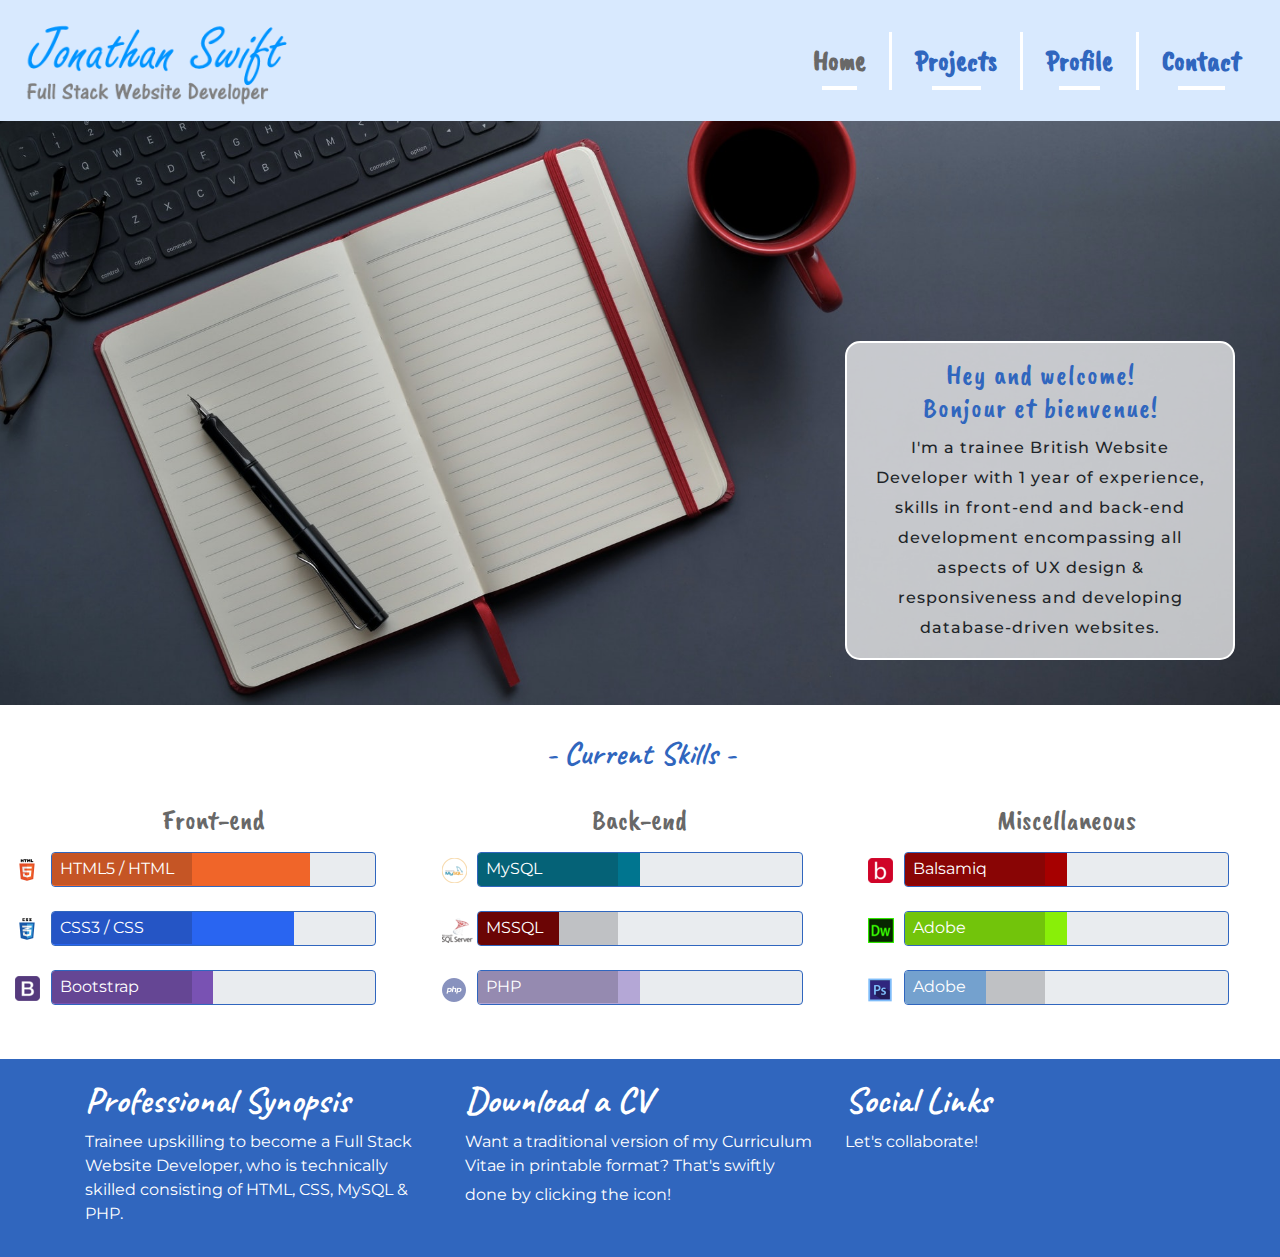
<file: index.html>
<!DOCTYPE html>
<html lang="en-GB">
<head>
    <meta charset="UTF-8"/>
    <meta name="viewport" content="width=device-width, initial-scale=1.0"/>
    <meta http-equiv="X-UA-Compatible" content="ie=edge">
    <meta name="description" content="Website Portfolio of Jonathan Swift"/>
    <meta name="author" content="Jonathan Swift"/>
    <meta name="keywords" content="website development, website portfolio, full stack website development, front-end website development, back-end website development, 
    full stack website developer, front-end website developer, back-end website developer, front-end, back-end, developer, UX, User Experience Design, Bootstrap, 
    HTML5, HTML, CSS3, CSS, MySQL, PHP, GitHub, Gitpod"/>
    <link rel="stylesheet" href="https://stackpath.bootstrapcdn.com/bootstrap/4.5.2/css/bootstrap.min.css" integrity="sha384-JcKb8q3iqJ61gNV9KGb8thSsNjpSL0n8PARn9HuZOnIxN0hoP+VmmDGMN5t9UJ0Z" crossorigin="anonymous"/>
    <link rel="stylesheet" href="https://use.fontawesome.com/releases/v5.0.10/css/all.css" integrity="sha384-+d0P83n9kaQMCwj8F4RJB66tzIwOKmrdb46+porD/OvrJ+37WqIM7UoBtwHO6Nlg" crossorigin="anonymous"/>
    <link rel="stylesheet" href="assets/css/style.css"/>
    <link rel="icon" href="favicon.ico"/>
    <title>.:.Website Portfolio of Jonathan Swift:.:</title>
</head>
<body>
    <nav class="navbar navbar-expand-sm fixed-top navbar-light bg-light-blue">
        <a class="navbar-brand" href="index.html">
            <img class="logo" src="assets/images/new_logo.png" alt="Logo of Jonathan Swift Full Stack Website Developer" aria-label="portfolioLogo"/>
        </a>
        <button class="navbar-toggler" type="button" data-toggle="collapse" data-target="#navbarDropdown" aria-controls="navbarDropdown" aria-expanded="false" aria-label="toggleNavigation">
            <span class="navbar-toggler-icon"></span>
        </button>
        <div class="collapse navbar-collapse" id="navbarDropdown">
            <ul class="navbar-nav ml-auto">
                <li class="nav-item link-md-separator active">
                    <a class="nav-link underline" href="index.html" aria-label="Homepage">Home <span class="sr-only">(Current page)</span></a>
                </li>
                <li class="nav-item link-md-separator">
                    <a class="nav-link underline" href="projects.html" aria-label="Explore the projects">Projects</a>
                </li>
                <li class="nav-item link-md-separator">
                    <a class="nav-link underline" href="profile.html" aria-label="Acquaint with my profile">Profile</a>
                </li>
                <li class="nav-item">
                    <a class="nav-link underline" href="contact.html" aria-label="Get in touch">Contact</a>
                </li>
            </ul>
        </div>
    </nav>
    <header>
        <div class="container-fluid hero-images index-hero-image">
            <div class="index-hero-text">
                <h3>Hey and welcome! <br>Bonjour et bienvenue!</h3>
                <h4>
                    I'm a trainee British Website Developer with 1 
                    year of experience, skills in front-end and 
                    back-end development encompassing all aspects 
                    of UX design & responsiveness and developing 
                    database-driven websites.
                </h4>
            </div>
        </div>
    </header>
    <main>
        <div class="container-fluid main-container">
            <h2 class="skills-title">- Current Skills -</h2>
            <div class="row">
                <!-- HTML5, CSS3 & Bootstrap -->
                <div class="col-12 col-lg-4">
                    <div class="block-container">
                        <h3 class="skills-heading">Front-end</h3>
                        <div class="row">
                            <!-- logos -->
                            <div class="col-1">
                                <div class="skill-logo">
                                    <img src="assets/images/logos/html5_logo.png" alt="HTML 5" aria-label="HTML 5"/>
                                    <img src="assets/images/logos/css3_logo.png" alt="CSS 3" aria-label="CSS 3"/>
                                    <img src="assets/images/logos/bootstrap4_logo.png" alt="Bootstrap 4" aria-label="Bootstrap 4"/>
                                </div>
                            </div>
                            <!-- progress bar -->
                            <div class="col-10">
                                <div class="progress">
                                    <div class="progress-bar html5-bar" role="progressbar" aria-valuenow="80" aria-valuemin="0" aria-valuemax="100" style="width:80%">
                                        <span class="sr-only">80% complete</span>
                                    </div>
                                    <span class="progress-type">HTML5 / HTML</span>
                                </div>
                                <div class="progress">
                                    <div class="progress-bar css3-bar" role="progressbar" aria-valuenow="75" aria-valuemin="0" aria-valuemax="100" style="width:75%">
                                        <span class="sr-only">75% complete</span>
                                    </div>
                                    <span class="progress-type">CSS3 / CSS</span>
                                </div>
                                <div class="progress">
                                    <div class="progress-bar bootstrap4-bar" role="progressbar" aria-valuenow="50" aria-valuemin="0" aria-valuemax="100" style="width:50%">
                                        <span class="sr-only">50% complete</span>
                                    </div>
                                    <span class="progress-type">Bootstrap</span>
                                </div>
                            </div>
                        </div>
                    </div>
                </div>
                <!-- MySQL, MSSQL & PHP -->
                <div class="col-12 col-lg-4">
                    <div class="block-container">
                        <h3 class="skills-heading">Back-end</h3>
                        <div class="row">
                            <!-- logos -->
                            <div class="col-1">
                                <div class="skill-logo">
                                    <img src="assets/images/logos/mysql_logo.png" alt="MySQL" aria-label="MySQL"/>
                                    <img src="assets/images/logos/mssql_logo.png" alt="Microsoft SQL Server" aria-label="Microsoft SQL Server"/>
                                    <img src="assets/images/logos/php7_logo.png" alt="PHP 7" aria-label="PHP 7"/>
                                </div>
                            </div>
                            <!-- progress bar -->
                            <div class="col-10">
                                <div class="progress">
                                    <div class="progress-bar mysql8-bar" role="progressbar" aria-valuenow="50" aria-valuemin="0" aria-valuemax="100" style="width:50%">
                                        <span class="sr-only">50% complete</span>
                                    </div>
                                    <span class="progress-type">MySQL Database</span>
                                </div>
                                <div class="progress">
                                    <div class="progress-bar mssql-bar" role="progressbar" aria-valuenow="25" aria-valuemin="0" aria-valuemax="100" style="width:25%">
                                        <span class="sr-only">25% complete</span>
                                    </div>
                                    <span class="progress-type">MSSQL Database</span>
                                </div>
                                <div class="progress">
                                    <div class="progress-bar php7-bar" role="progressbar" aria-valuenow="50" aria-valuemin="0" aria-valuemax="100" style="width:50%">
                                        <span class="sr-only">50% complete</span>
                                    </div>
                                    <span class="progress-type">PHP</span>
                                </div>
                            </div>
                        </div>
                    </div>
                </div>
                <!-- Balsamiq, Adobe Dreamweaver, Photoshop & Microsoft Office -->
                <div class="col-12 col-lg-4">
                    <div class="block-container">
                        <h3 class="skills-heading">Miscellaneous</h3>
                        <div class="row">
                            <!-- logos -->
                            <div class="col-1">
                                <div class="skill-logo">
                                    <img src="assets/images/logos/balsamiq_logo.png" alt="Balsamiq" aria-label="Balsamiq"/>
                                    <img src="assets/images/logos/dreamweaver_logo.png" alt="Adobe Dreamweaver" aria-label="Adobe Dreamweaver"/>
                                    <img src="assets/images/logos/photoshop_logo.png" alt="Adobe Photoshop" aria-label="Adobe Photoshop"/>
                                </div>
                            </div>
                            <!-- progress bar -->
                            <div class="col-10">
                                <div class="progress">
                                    <div class="progress-bar balsamiq4-bar" role="progressbar" aria-valuenow="50" aria-valuemin="0" aria-valuemax="100" style="width:50%">
                                        <span class="sr-only">50% complete</span>
                                    </div>
                                    <span class="progress-type">Balsamiq</span>
                                </div>
                                <div class="progress">
                                    <div class="progress-bar dreamweaver20-bar" role="progressbar" aria-valuenow="50" aria-valuemin="0" aria-valuemax="100" style="width:50%">
                                        <span class="sr-only">50% complete</span>
                                    </div>
                                    <span class="progress-type">Adobe Dreamweaver</span>
                                </div>
                                <div class="progress">
                                    <div class="progress-bar photoshop21-bar" role="progressbar" aria-valuenow="25" aria-valuemin="0" aria-valuemax="100" style="width:25%">
                                        <span class="sr-only">25% complete</span>
                                    </div>
                                    <span class="progress-type">Adobe Photoshop</span>
                                </div>
                            </div>
                        </div>
                    </div>
                </div>
            </div>
        </div>
    </main>
	<footer class="footer-container">
        <div class="container">
            <div class="row">
                <div class="col-xs-12 col-md-4 footer-block">
                    <h3 class="footer-heading">Professional Synopsis</h3>
                    <p class="footer-content">
                        Trainee upskilling to become a Full Stack Website Developer, 
                        who is technically skilled consisting of HTML, CSS, MySQL & 
                        PHP.
                    </p>
                </div>
                <div class="col-xs-12 col-md-4 footer-block">
                    <h3 class="footer-heading">Download a CV</h3>
                    <p class="footer-content">
                        Want a traditional version of my Curriculum Vitae in 
                        printable format? That's swiftly done by clicking the icon!
                        <a class="cv-pdf" href="assets/cv/Jonathan-Swift-CV.pdf" target="_blank" rel="noopener" aria-label="downloadCV">
                            <i class="fa fa-download" aria-hidden="true" aria-label="downloadIcon"></i>
                            <span class="sr-only">Download CV.</span>
                        </a>
                    </p>
                </div>
                <div class="col-xs-12 col-md-4 footer-block">
                    <h3 class="footer-heading">Social Links</h3>
                    <p class="footer-content">Let's collaborate!</p>
                    <ul class="list-inline social-links">
                        <li class="list-inline-item">
                            <a href="https://www.github.com/swiftcoder2020" target="_blank" rel="noopener" aria-label="GitHub development community">
                                <i class="fab fa-github" aria-hidden="true" aria-label="githubIcon"></i>
                                <span class="sr-only">GitHub</span>
                            </a>
                        </li>
                        <li class="list-inline-item">
                            <a href="https://www.linkedin.com/in/jonathan-s-733b7882" target="_blank" rel="noopener" aria-label="LinkedIn profile">
                                <i class="fab fa-linkedin" aria-hidden="true" aria-label="linkedinIcon"></i>
                                <span class="sr-only">LinkedIn</span>
                            </a>
                        </li>
                    </ul>
                </div>
            </div>
        </div>
	</footer>
<script src="https://code.jquery.com/jquery-3.5.1.slim.min.js" integrity="sha384-DfXdz2htPH0lsSSs5nCTpuj/zy4C+OGpamoFVy38MVBnE+IbbVYUew+OrCXaRkfj" crossorigin="anonymous"></script>
<script src="https://cdn.jsdelivr.net/npm/popper.js@1.16.1/dist/umd/popper.min.js" integrity="sha384-9/reFTGAW83EW2RDu2S0VKaIzap3H66lZH81PoYlFhbGU+6BZp6G7niu735Sk7lN" crossorigin="anonymous"></script>
<script src="https://cdn.jsdelivr.net/npm/bootstrap@4.5.3/dist/js/bootstrap.min.js" integrity="sha384-w1Q4orYjBQndcko6MimVbzY0tgp4pWB4lZ7lr30WKz0vr/aWKhXdBNmNb5D92v7s" crossorigin="anonymous"></script>
</body>
</html>
</file>
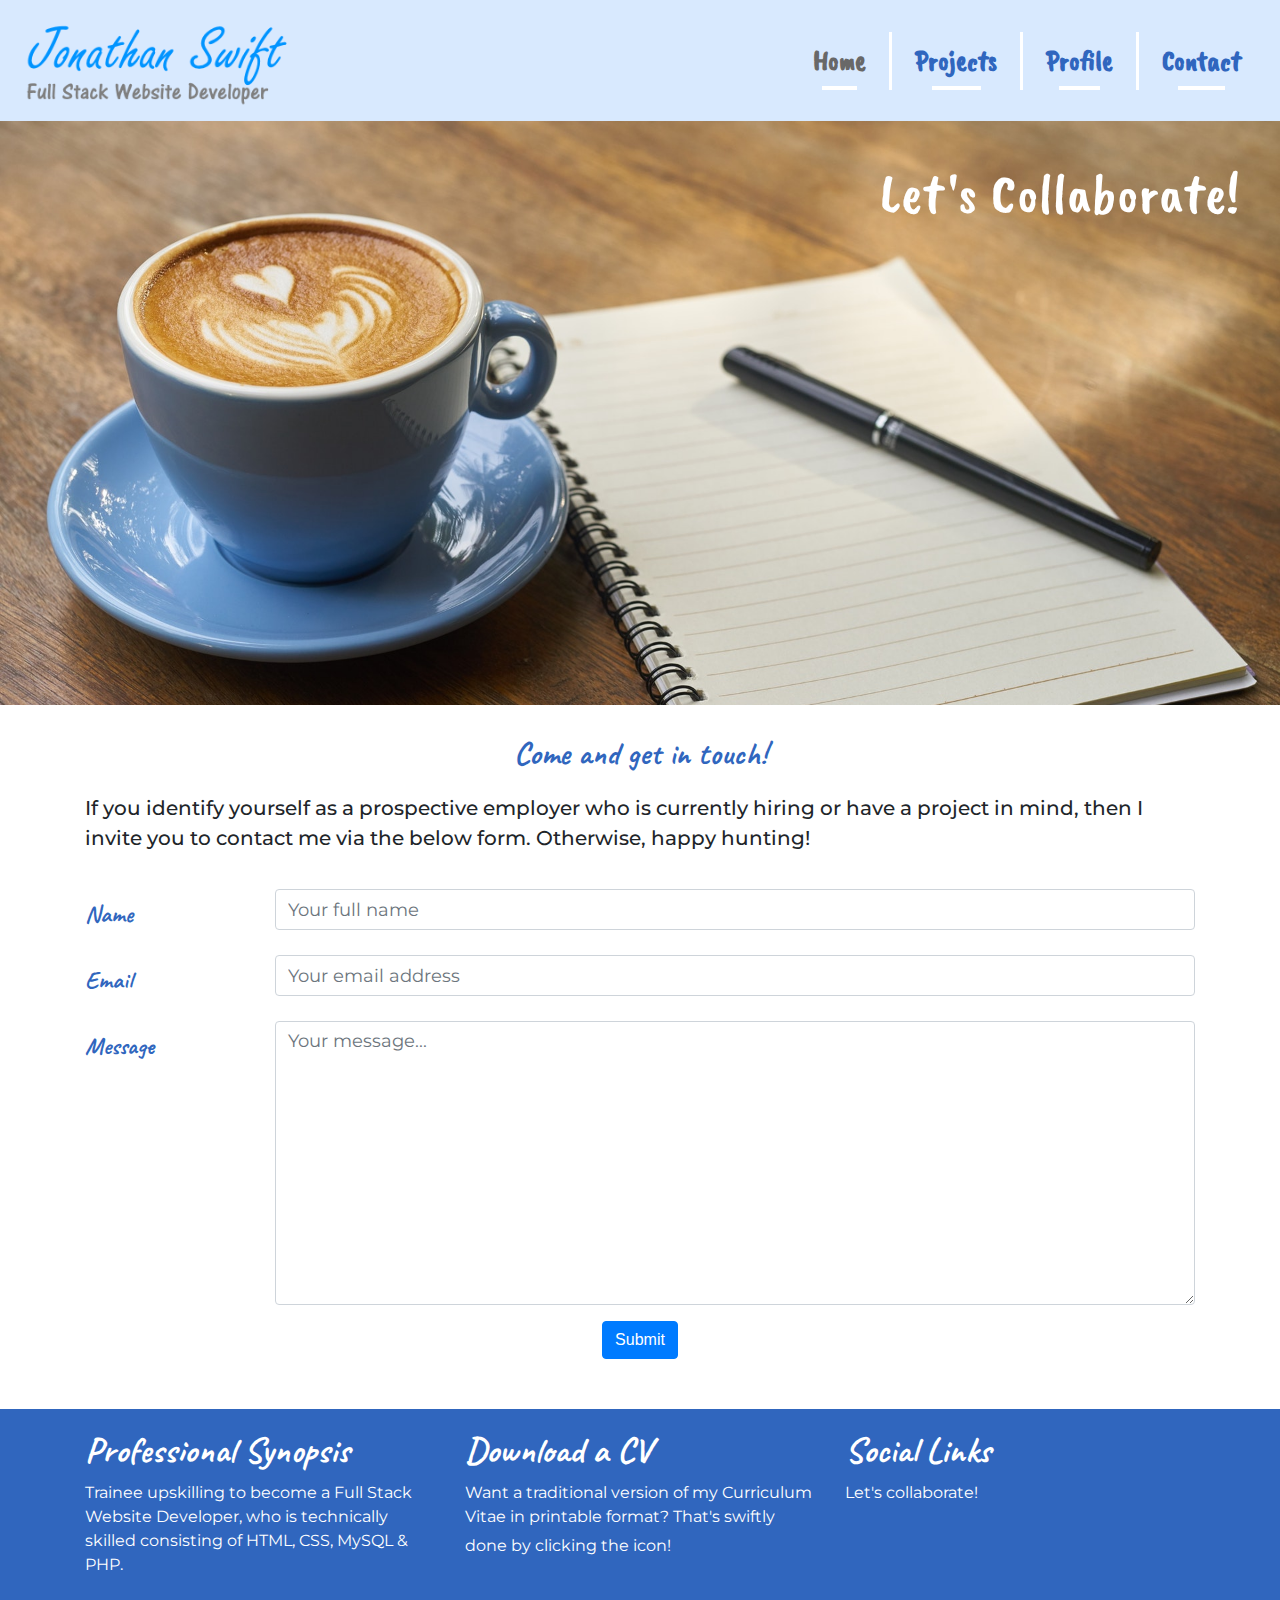
<file: contact.html>
<!DOCTYPE html>
<html lang="en-GB">
<head>
    <meta charset="UTF-8"/>
    <meta name="viewport" content="width=device-width, initial-scale=1.0"/>
    <meta http-equiv="X-UA-Compatible" content="ie=edge">
    <meta name="description" content="Website Portfolio of Jonathan Swift"/>
    <meta name="author" content="Jonathan Swift"/>
    <meta name="keywords" content="website development, website portfolio, full stack website development, front-end website development, back-end website development, 
    full stack website developer, front-end website developer, back-end website developer, front-end, back-end, developer, UX, User Experience Design, Bootstrap, 
    HTML5, HTML, CSS3, CSS, MySQL, PHP, GitHub, Gitpod"/>
    <link rel="stylesheet" href="https://stackpath.bootstrapcdn.com/bootstrap/4.5.2/css/bootstrap.min.css" integrity="sha384-JcKb8q3iqJ61gNV9KGb8thSsNjpSL0n8PARn9HuZOnIxN0hoP+VmmDGMN5t9UJ0Z" crossorigin="anonymous"/>
    <link rel="stylesheet" href="https://use.fontawesome.com/releases/v5.0.10/css/all.css" integrity="sha384-+d0P83n9kaQMCwj8F4RJB66tzIwOKmrdb46+porD/OvrJ+37WqIM7UoBtwHO6Nlg" crossorigin="anonymous"/>
    <link rel="stylesheet" href="assets/css/style.css"/>
    <link rel="icon" href="favicon.ico"/>
    <title>.:.Website Portfolio of Jonathan Swift:.:</title>
</head>
<body>
    <nav class="navbar navbar-expand-sm fixed-top navbar-light bg-light-blue">
        <a class="navbar-brand" href="index.html">
            <img class="logo" src="assets/images/new_logo.png" alt="Logo of Jonathan Swift Full Stack Website Developer" aria-label="portfolioLogo"/>
        </a>
        <button class="navbar-toggler" type="button" data-toggle="collapse" data-target="#navbarDropdown" aria-controls="navbarDropdown" aria-expanded="false" aria-label="toggleNavigation">
            <span class="navbar-toggler-icon"></span>
        </button>
        <div class="collapse navbar-collapse" id="navbarDropdown">
            <ul class="navbar-nav ml-auto">
                <li class="nav-item link-md-separator active">
                    <a class="nav-link underline" href="index.html" aria-label="Homepage">Home <span class="sr-only">(Current page)</span></a>
                </li>
                <li class="nav-item link-md-separator">
                    <a class="nav-link underline" href="projects.html" aria-label="Explore the projects">Projects</a>
                </li>
                <li class="nav-item link-md-separator">
                    <a class="nav-link underline" href="profile.html" aria-label="Acquaint with my profile">Profile</a>
                </li>
                <li class="nav-item">
                    <a class="nav-link underline" href="contact.html" aria-label="Get in touch">Contact</a>
                </li>
            </ul>
        </div>
    </nav>
    <header>
        <div class="container-fluid hero-images contact-hero-image">
            <div class="contact-hero-text">
                <h1>Let's Collaborate!</h1>
            </div>
        </div>
    </header>
        <main>
        <div class="main-container">
            <div class="container">
                <div class="contact-content">
                    <h2 class="contact-heading">Come and get in touch!</h2>
                    <p class="general-content">
                        If you identify yourself as a prospective employer who is 
                        currently hiring or have a project in mind, then I invite 
                        you to contact me via the below form. Otherwise, happy 
                        hunting!
                    </p>
                </div>
                <form class="form-container">
                    <div class="form-group row">
                        <label for="fullname" class="col-sm-2 col-form-label form-labels">Name</label>
                        <div class="col-sm-10">
                            <input type="text" id="fullnameinput" class="form-control form-inputs" placeholder="Your full name" aria-desscribedby="fullnameHelp" required/>
                        </div>
                    </div>
                    <div class="form-group row">
                        <label for="emailaddress" class="col-sm-2 col-form-label form-labels">Email</label>
                        <div class="col-sm-10">
                            <input type="email" id="emailaddressinput" class="form-control form-inputs" placeholder="Your email address" aria-desscribedby="emailHelp" required/>
                        </div>
                    </div>
                    <div class="form-group row">
                        <label for="message" class="col-sm-2 col-form-label form-labels">Message</label>
                        <div class="col-sm-10">
                            <textarea class="form-control form-inputs" id="messagetextarea" cols="30" rows="10" placeholder="Your message..."></textarea>
                        </div>
                    </div>
                    <input class="btn btn-primary contact-button" type="submit" value="Submit">
                </form>
            </div>
        </div>
    </main>
    <footer class="footer-container">
        <div class="container">
            <div class="row">
                <div class="col-xs-12 col-md-4 footer-block">
                    <h3 class="footer-heading">Professional Synopsis</h3>
                    <p class="footer-content">
                        Trainee upskilling to become a Full Stack Website Developer, 
                        who is technically skilled consisting of HTML, CSS, MySQL & 
                        PHP.
                    </p>
                </div>
                <div class="col-xs-12 col-md-4 footer-block">
                    <h3 class="footer-heading">Download a CV</h3>
                    <p class="footer-content">
                        Want a traditional version of my Curriculum Vitae in 
                        printable format? That's swiftly done by clicking the icon!
                        <a class="cv-pdf" href="assets/cv/Jonathan-Swift-CV.pdf" target="_blank" rel="noopener" aria-label="downloadCV">
                            <i class="fa fa-download" aria-hidden="true" aria-label="downloadIcon"></i>
                            <span class="sr-only">Download CV.</span>
                        </a>
                    </p>
                </div>
                <div class="col-xs-12 col-md-4 footer-block">
                    <h3 class="footer-heading">Social Links</h3>
                    <p class="footer-content">Let's collaborate!</p>
                    <ul class="list-inline social-links">
                        <li class="list-inline-item">
                            <a href="https://www.github.com/swiftcoder2020" target="_blank" rel="noopener" aria-label="GitHub development community">
                                <i class="fab fa-github" aria-hidden="true" aria-label="githubIcon"></i>
                                <span class="sr-only">GitHub</span>
                            </a>
                        </li>
                        <li class="list-inline-item">
                            <a href="https://www.linkedin.com/in/jonathan-s-733b7882" target="_blank" rel="noopener" aria-label="LinkedIn profile">
                                <i class="fab fa-linkedin" aria-hidden="true" aria-label="linkedinIcon"></i>
                                <span class="sr-only">LinkedIn</span>
                            </a>
                        </li>
                    </ul>
                </div>
            </div>
        </div>
	</footer>
<script src="https://code.jquery.com/jquery-3.5.1.slim.min.js" integrity="sha384-DfXdz2htPH0lsSSs5nCTpuj/zy4C+OGpamoFVy38MVBnE+IbbVYUew+OrCXaRkfj" crossorigin="anonymous"></script>
<script src="https://cdn.jsdelivr.net/npm/popper.js@1.16.1/dist/umd/popper.min.js" integrity="sha384-9/reFTGAW83EW2RDu2S0VKaIzap3H66lZH81PoYlFhbGU+6BZp6G7niu735Sk7lN" crossorigin="anonymous"></script>
<script src="https://cdn.jsdelivr.net/npm/bootstrap@4.5.3/dist/js/bootstrap.min.js" integrity="sha384-w1Q4orYjBQndcko6MimVbzY0tgp4pWB4lZ7lr30WKz0vr/aWKhXdBNmNb5D92v7s" crossorigin="anonymous"></script>
</body>
</html>
</file>
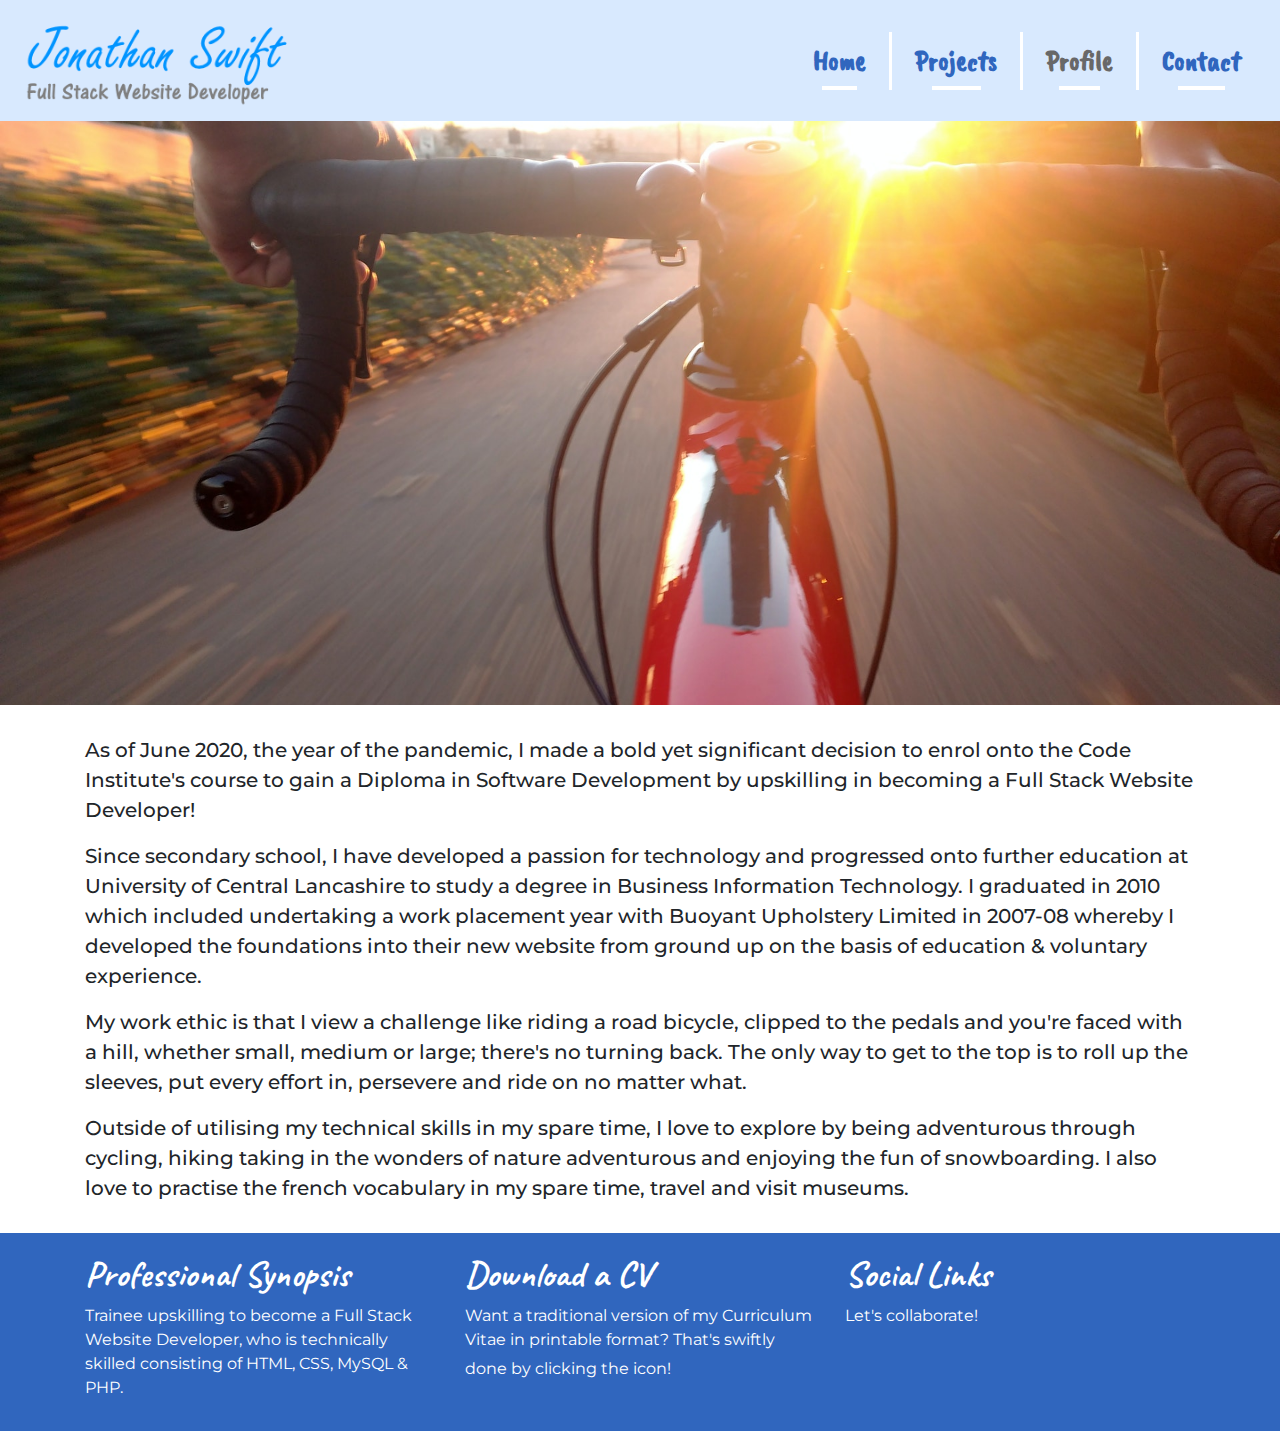
<file: profile.html>
<!DOCTYPE html>
<html lang="en-GB">
<head>
    <meta charset="UTF-8"/>
    <meta name="viewport" content="width=device-width, initial-scale=1.0"/>
    <meta http-equiv="X-UA-Compatible" content="ie=edge">
    <meta name="description" content="Website Portfolio of Jonathan Swift"/>
    <meta name="author" content="Jonathan Swift"/>
    <meta name="keywords" content="website development, website portfolio, full stack website development, front-end website development, back-end website development, 
    full stack website developer, front-end website developer, back-end website developer, front-end, back-end, developer, UX, User Experience Design, Bootstrap, 
    HTML5, HTML, CSS3, CSS, MySQL, PHP, GitHub, Gitpod"/>
    <link rel="stylesheet" href="https://stackpath.bootstrapcdn.com/bootstrap/4.5.2/css/bootstrap.min.css" integrity="sha384-JcKb8q3iqJ61gNV9KGb8thSsNjpSL0n8PARn9HuZOnIxN0hoP+VmmDGMN5t9UJ0Z" crossorigin="anonymous"/>
    <link rel="stylesheet" href="https://use.fontawesome.com/releases/v5.0.10/css/all.css" integrity="sha384-+d0P83n9kaQMCwj8F4RJB66tzIwOKmrdb46+porD/OvrJ+37WqIM7UoBtwHO6Nlg" crossorigin="anonymous"/>
    <link rel="stylesheet" href="assets/css/style.css"/>
    <link rel="icon" href="favicon.ico"/>
    <title>.:.Website Portfolio of Jonathan Swift:.:</title>
</head>
<body>
    <nav class="navbar navbar-expand-sm fixed-top navbar-light bg-light-blue">
        <a class="navbar-brand" href="index.html">
            <img class="logo" src="assets/images/new_logo.png" alt="Logo of Jonathan Swift Full Stack Website Developer" aria-label="portfolioLogo"/>
        </a>
        <button class="navbar-toggler" type="button" data-toggle="collapse" data-target="#navbarDropdown" aria-controls="navbarDropdown" aria-expanded="false" aria-label="toggleNavigation">
            <span class="navbar-toggler-icon"></span>
        </button>
        <div class="collapse navbar-collapse" id="navbarDropdown">
            <ul class="navbar-nav ml-auto">
                <li class="nav-item link-md-separator">
                    <a class="nav-link underline" href="index.html" aria-label="Homepage">Home <span class="sr-only">(Current page)</span></a>
                </li>
                <li class="nav-item link-md-separator">
                    <a class="nav-link underline" href="projects.html" aria-label="Explore the projects">Projects</a>
                </li>
                <li class="nav-item link-md-separator active">
                    <a class="nav-link underline" href="profile.html" aria-label="Acquaint with my profile">Profile</a>
                </li>
                <li class="nav-item">
                    <a class="nav-link underline" href="contact.html" aria-label="Get in touch">Contact</a>
                </li>
            </ul>
        </div>
    </nav>
    <header>
        <div class="container-fluid hero-images profile-hero-image"></div>
    </header>
    <main class="main-container">
        <div class="container">
            <p class="general-content">
                As of June 2020, the year of the pandemic, I made a bold 
                yet significant decision to enrol onto the Code Institute's 
                course to gain a Diploma in Software Development by 
                upskilling in becoming a Full Stack Website Developer!
            </p>
            <p class="general-content">
                Since secondary school, I have developed a passion for 
                technology and progressed onto further education at 
                University of Central Lancashire to study a degree in 
                Business Information Technology. I graduated in 2010 which 
                included undertaking a work placement year with Buoyant 
                Upholstery Limited in 2007-08 whereby I developed the 
                foundations into their new website from ground up on the 
                basis of education & voluntary experience.
            </p>
            <p class="general-content">
                My work ethic is that I view a challenge like riding a road
                bicycle, clipped to the pedals and you're faced with a hill, 
                whether small, medium or large; there's no turning back. The 
                only way to get to the top is to roll up the sleeves, put 
                every effort in, persevere and ride on no matter what.
            </p>
            <p class="general-content">
                Outside of utilising my technical skills in my spare time, 
                I love to explore by being adventurous through cycling, 
                hiking taking in the wonders of nature adventurous and 
                enjoying the fun of snowboarding. I also love to practise 
                the french vocabulary in my spare time, travel and visit 
                museums.
            </p>
        </div>
    </main>
	<footer class="footer-container">
        <div class="container">
            <div class="row">
                <div class="col-xs-12 col-md-4 footer-block">
                    <h3 class="footer-heading">Professional Synopsis</h3>
                    <p class="footer-content">
                        Trainee upskilling to become a Full Stack Website Developer, 
                        who is technically skilled consisting of HTML, CSS, MySQL & 
                        PHP.
                    </p>
                </div>
                <div class="col-xs-12 col-md-4 footer-block">
                    <h3 class="footer-heading">Download a CV</h3>
                    <p class="footer-content">
                        Want a traditional version of my Curriculum Vitae in 
                        printable format? That's swiftly done by clicking the icon!
                        <a class="cv-pdf" href="assets/cv/Jonathan-Swift-CV.pdf" target="_blank" rel="noopener" aria-label="downloadCV">
                            <i class="fa fa-download" aria-hidden="true" aria-label="downloadIcon"></i>
                            <span class="sr-only">Download CV.</span>
                        </a>
                    </p>
                </div>
                <div class="col-xs-12 col-md-4 footer-block">
                    <h3 class="footer-heading">Social Links</h3>
                    <p class="footer-content">Let's collaborate!</p>
                    <ul class="list-inline social-links">
                        <li class="list-inline-item">
                            <a href="https://www.github.com/swiftcoder2020" target="_blank" rel="noopener" aria-label="GitHub development community">
                                <i class="fab fa-github" aria-hidden="true" aria-label="githubIcon"></i>
                                <span class="sr-only">GitHub</span>
                            </a>
                        </li>
                        <li class="list-inline-item">
                            <a href="https://www.linkedin.com/in/jonathan-s-733b7882" target="_blank" rel="noopener" aria-label="LinkedIn profile">
                                <i class="fab fa-linkedin" aria-hidden="true" aria-label="linkedinIcon"></i>
                                <span class="sr-only">LinkedIn</span>
                            </a>
                        </li>
                    </ul>
                </div>
            </div>
        </div>
	</footer>
<script src="https://code.jquery.com/jquery-3.5.1.slim.min.js" integrity="sha384-DfXdz2htPH0lsSSs5nCTpuj/zy4C+OGpamoFVy38MVBnE+IbbVYUew+OrCXaRkfj" crossorigin="anonymous"></script>
<script src="https://cdn.jsdelivr.net/npm/popper.js@1.16.1/dist/umd/popper.min.js" integrity="sha384-9/reFTGAW83EW2RDu2S0VKaIzap3H66lZH81PoYlFhbGU+6BZp6G7niu735Sk7lN" crossorigin="anonymous"></script>
<script src="https://stackpath.bootstrapcdn.com/bootstrap/4.5.2/js/bootstrap.min.js" integrity="sha384-B4gt1jrGC7Jh4AgTPSdUtOBvfO8shuf57BaghqFfPlYxofvL8/KUEfYiJOMMV+rV" crossorigin="anonymous"></script>
</body>
</html>
</file>
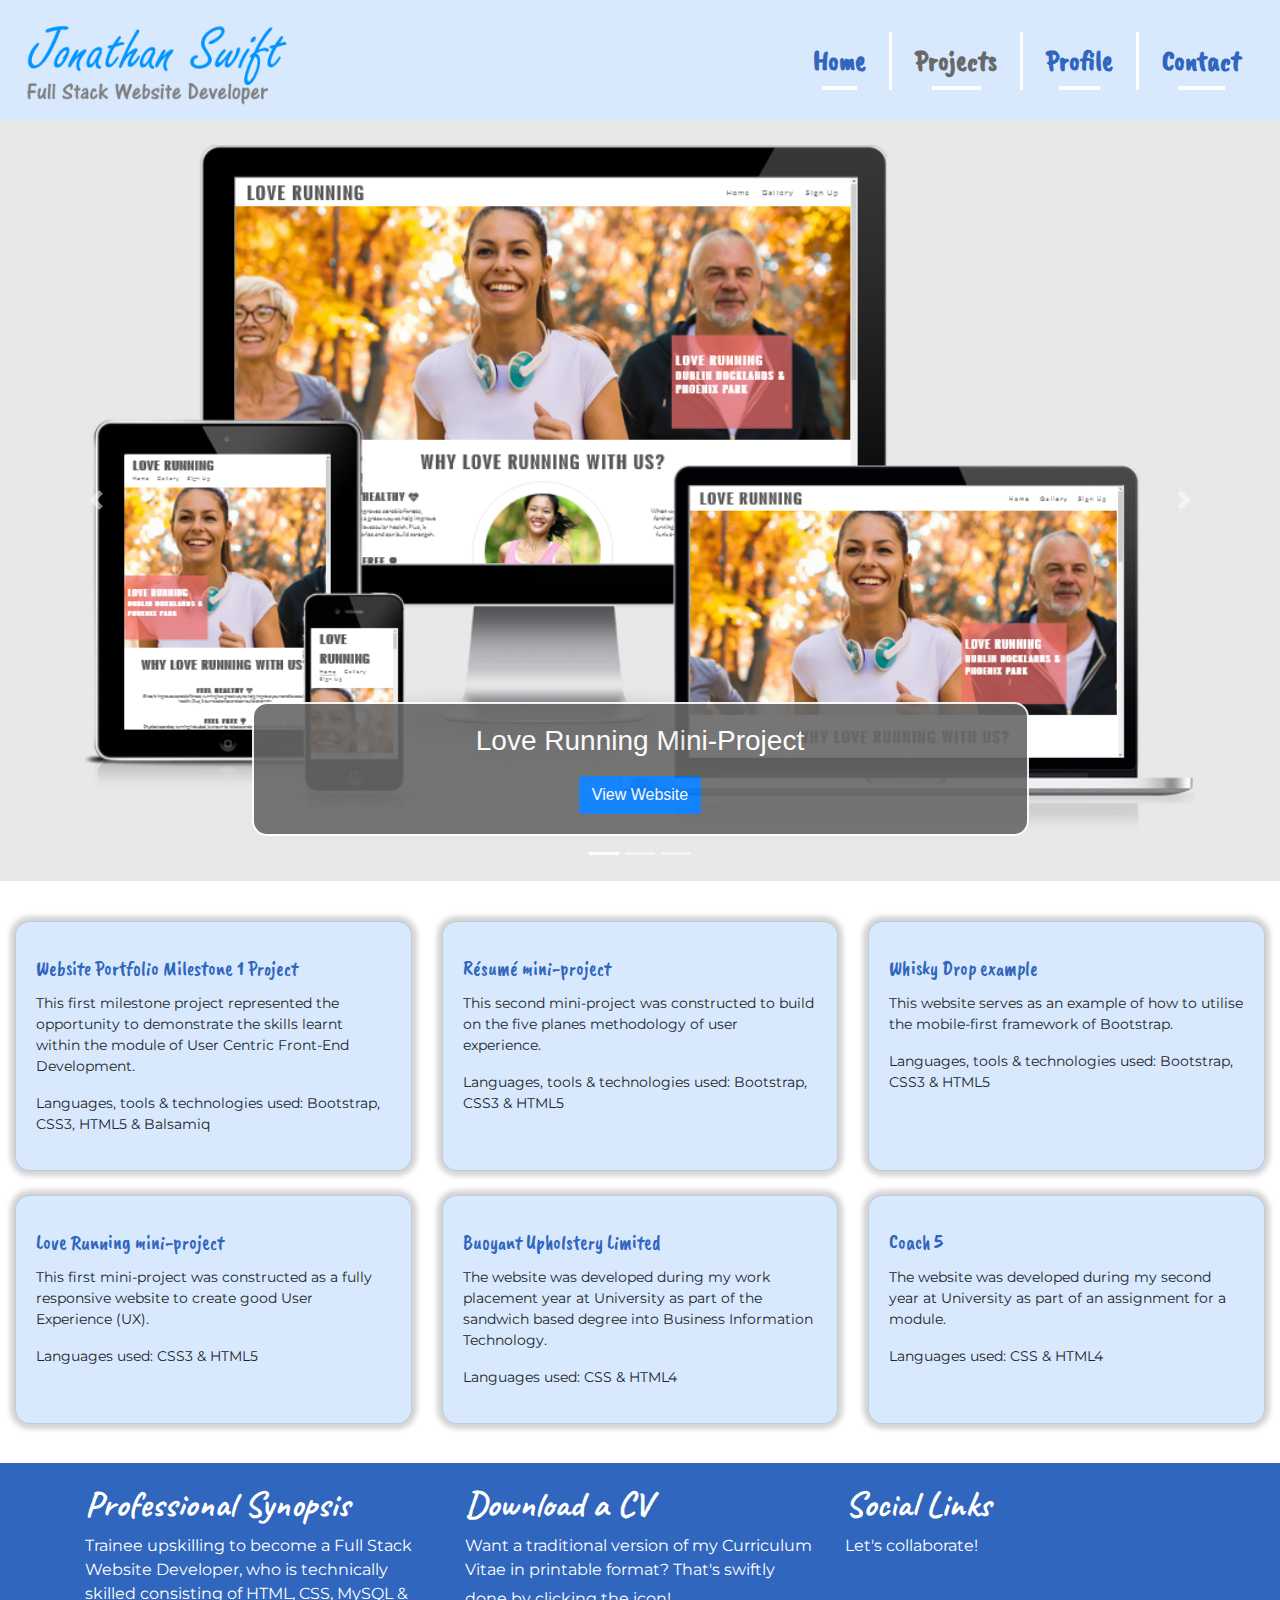
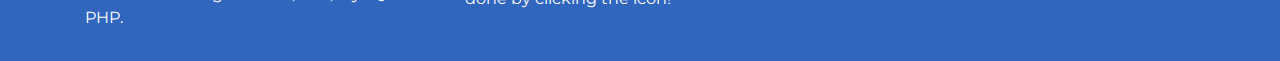
<file: projects.html>
<!DOCTYPE html>
<html lang="en-GB">
<head>
    <meta charset="UTF-8"/>
    <meta name="viewport" content="width=device-width, initial-scale=1.0"/>
    <meta http-equiv="X-UA-Compatible" content="ie=edge">
    <meta name="description" content="Website Portfolio of Jonathan Swift"/>
    <meta name="author" content="Jonathan Swift"/>
    <meta name="keywords" content="website development, website portfolio, full stack website development, front-end website development, back-end website development, 
    full stack website developer, front-end website developer, back-end website developer, front-end, back-end, developer, UX, User Experience Design, Bootstrap, 
    HTML5, HTML, CSS3, CSS, MySQL, PHP, GitHub, Gitpod"/>
    <link rel="stylesheet" href="https://stackpath.bootstrapcdn.com/bootstrap/4.5.2/css/bootstrap.min.css" integrity="sha384-JcKb8q3iqJ61gNV9KGb8thSsNjpSL0n8PARn9HuZOnIxN0hoP+VmmDGMN5t9UJ0Z" crossorigin="anonymous"/>
    <link rel="stylesheet" href="https://use.fontawesome.com/releases/v5.0.10/css/all.css" integrity="sha384-+d0P83n9kaQMCwj8F4RJB66tzIwOKmrdb46+porD/OvrJ+37WqIM7UoBtwHO6Nlg" crossorigin="anonymous"/>
    <link rel="stylesheet" href="assets/css/style.css"/>
    <link rel="icon" href="favicon.ico"/>
    <title>.:.Website Portfolio of Jonathan Swift:.:</title>
</head>
<body>
    <nav class="navbar navbar-expand-sm fixed-top navbar-light bg-light-blue">
        <a class="navbar-brand" href="index.html">
            <img class="logo" src="assets/images/new_logo.png" alt="Logo of Jonathan Swift Full Stack Website Developer" aria-label="portfolioLogo"/>
        </a>
        <button class="navbar-toggler" type="button" data-toggle="collapse" data-target="#navbarDropdown" aria-controls="navbarDropdown" aria-expanded="false" aria-label="toggleNavigation">
            <span class="navbar-toggler-icon"></span>
        </button>
        <div class="collapse navbar-collapse" id="navbarDropdown">
            <ul class="navbar-nav ml-auto">
                <li class="nav-item link-md-separator">
                    <a class="nav-link underline" href="index.html" aria-label="Homepage">Home <span class="sr-only">(Current page)</span></a>
                </li>
                <li class="nav-item link-md-separator active">
                    <a class="nav-link underline" href="projects.html" aria-label="Explore the projects">Projects</a>
                </li>
                <li class="nav-item link-md-separator">
                    <a class="nav-link underline" href="profile.html" aria-label="Acquaint with my profile">Profile</a>
                </li>
                <li class="nav-item">
                    <a class="nav-link underline" href="contact.html" aria-label="Get in touch">Contact</a>
                </li>
            </ul>
        </div>
    </nav>
    <header>
        <div id="portfolio-carousel" class="carousel slide carousel-portfolio" data-ride="carousel">
            <ol class="carousel-indicators">
                <li data-target="#portfolio-carousel" data-slide-to="0" class="active"></li>
                <li data-target="#portfolio-carousel" data-slide-to="1"></li>
                <li data-target="#portfolio-carousel" data-slide-to="2"></li>
            </ol>
            <div class="carousel-inner">
                <div class="container">
                    <div class="carousel-item active">
                        <img class="d-block w-100 carousel-image" src="assets/images/projects/love-running.png" alt="Love Running Mini-Project" aria-label="Love Running Mini-Project"/>
                        <div class="carousel-caption d-none d-md-block">
                            <h3>Love Running Mini-Project</h3>
                            <a class="btn btn-primary btn-md" href="https://www.jswiftwebdeveloper.uk/love_running/index.html" target="_blank" rel="noopener" ><span>View Website</span></a>
                        </div>
                    </div>
                    <div class="carousel-item">
                        <img class="d-block w-100 carousel-image" src="assets/images/projects/whisky-drop.png" alt="Whisky Drop" aria-label="Whisky Drop"/>
                        <div class="carousel-caption d-none d-md-block">
                            <h3>Whisky Drop</h3>
                            <a class="btn btn-primary btn-md" href="https://www.jswiftwebdeveloper.uk/whisky_drop/index.html" target="_blank" rel="noopener" ><span>View Website</span></a>
                        </div>
                    </div>
                    <div class="carousel-item">
                        <img class="d-block w-100 carousel-image" src="assets/images/projects/rosie-resume.png" alt="Rosie Résumé Bootstrap Mini-Project" aria-label="Rosie Résumé Bootstrap Mini-Project"/>
                        <div class="carousel-caption d-none d-md-block">
                            <h3>Rosie Résumé Mini-Project</h3>
                            <a class="btn btn-primary btn-md" href="https://www.jswiftwebdeveloper.uk/resume/index.html" target="_blank" rel="noopener" ><span>View Website</span></a>
                        </div>
                    </div>
                </div>
            </div>
            <a class="carousel-control-prev" data-slide="prev" href="#portfolio-carousel">
                <span class="carousel-control-prev-icon" aria-hidden="true">
                    <span class="sr-only">Previous</span>
                </span>
            </a>
            <a class="carousel-control-next" data-slide="next" href="#portfolio-carousel">
                <span class="carousel-control-next-icon" aria-hidden="true">
                    <span class="sr-only">Next</span>
                </span>
            </a>
        </div>
    </header>
    <main>
        <div class="card-container">
            <div class="row row-cols-1 row-cols-md-3">
                <div class="col mb-4">
                    <div class="card h-100 project-container">
                        <div class="card-body">
                            <h5 class="card-title project-title">Website Portfolio Milestone 1 Project</h5>
                            <div class="icons-container">
                                <a href="https://github.com/swiftcoder2020/ms1_portfolio_project" target="_blank" rel="noopener" aria-label="GitHub to Milestone 1 Project">                                
                                    <i class="fab fa-github project-icons" aria-hidden="true" aria-label="githubIcon"></i>
                                    <span class="sr-only">GitHub to Milestone 1 Project</span>
                                </a>
                                <a href="https://swiftcoder2020.github.io/ms1_portfolio_project/" target="_blank" rel="noopener" aria-label="External link to Milestone 1 Project">
                                    <i class="fas fa-external-link-alt project-icons"></i>
                                    <span class="sr-only">External link to Milestone 1 Project</span>
                                </a>
                            </div>
                            <p class="card-text project-text">
                                This first milestone project represented the opportunity to 
                                demonstrate the skills learnt within the module of User 
                                Centric Front-End Development.
                            </p>
                            <p class="card-text project-text">
                                Languages, tools & technologies used: Bootstrap, CSS3, 
                                HTML5 & Balsamiq
                            </p>
                        </div>
                    </div>
                </div>
                <div class="col mb-4">
                    <div class="card h-100 project-container">
                        <div class="card-body">
                            <h5 class="card-title project-title">Résumé mini-project</h5>
                                <div class="icons-container">
                                    <a href="https://github.com/swiftcoder2020/ucd-resume" target="_blank" rel="noopener" aria-label="GitHub to Résumé mini-project">                                
                                        <i class="fab fa-github project-icons" aria-hidden="true" aria-label="githubIcon"></i>
                                        <span class="sr-only">GitHub to Résumé mini-project</span>
                                    </a>
                                    <a href="https://www.jswiftwebdeveloper.uk/resume/" target="_blank" rel="noopener" aria-label="External link to Résumé mini-project">
                                        <i class="fas fa-external-link-alt project-icons"></i>
                                        <span class="sr-only">External link to Résumé mini-project</span>
                                    </a>
                                </div>
                            <p class="card-text project-text">
                                This second mini-project was constructed to build on the 
                                five planes methodology of user experience.
                            </p>
                            <p class="card-text project-text">
                                Languages, tools & technologies used: Bootstrap, CSS3 & HTML5
                            </p>
                        </div>
                    </div>
                </div>
                <div class="col mb-4">
                    <div class="card h-100 project-container">
                        <div class="card-body">
                            <h5 class="card-title project-title">Whisky Drop example</h5>
                                <div class="icons-container">
                                    <a href="https://github.com/swiftcoder2020/bootstrap_whiskey" target="_blank" rel="noopener" aria-label="GitHub to Whisky Drop example">                                
                                        <i class="fab fa-github project-icons" aria-hidden="true" aria-label="githubIcon"></i>
                                        <span class="sr-only">GitHub to Whisky Drop example</span>
                                    </a>
                                    <a href="https://www.jswiftwebdeveloper.uk/whisky_drop/" target="_blank" rel="noopener" aria-label="External link to Whisky Drop example">
                                        <i class="fas fa-external-link-alt project-icons"></i>
                                        <span class="sr-only">External link to Whisky Drop example</span>
                                    </a>
                                </div>
                            <p class="card-text project-text">
                                This website serves as an example of how to utilise the 
                                mobile-first framework of Bootstrap.
                            </p>
                            <p class="card-text project-text">
                                Languages, tools & technologies used: Bootstrap, CSS3 & 
                                HTML5
                            </p>
                        </div>
                    </div>
                </div>
                <div class="col mb-4">
                    <div class="card h-100 project-container">
                        <div class="card-body">
                            <h5 class="card-title project-title">Love Running mini-project</h5>
                                <div class="icons-container">
                                    <a href="https://www.jswiftwebdeveloper.uk/love_running/" target="_blank" rel="noopener" aria-label="External link to Love Running mini-project">
                                        <i class="fas fa-external-link-alt project-icons"></i>
                                        <span class="sr-only">External link to Love Running mini-project</span>
                                    </a>
                                </div>
                            <p class="card-text project-text">
                                This first mini-project was constructed as a fully 
                                responsive website to create good User Experience (UX).
                            </p>
                            <p class="card-text project-text">
                                Languages used: CSS3 & HTML5
                            </p>
                        </div>
                    </div>
                </div>
                <div class="col mb-4">
                    <div class="card h-100 project-container">
                        <div class="card-body">
                            <h5 class="card-title project-title">Buoyant Upholstery Limited</h5>
                                <div class="icons-container">
                                    <a href="https://www.jswiftwebdeveloper.uk/buoyant_upholstery/" target="_blank" rel="noopener" aria-label="External link to Buoyant Upholstery Limited website">
                                        <i class="fas fa-external-link-alt project-icons"></i>
                                        <span class="sr-only">External link to Buoyant Upholstery Limited website</span>
                                    </a>
                                </div>
                            <p class="card-text project-text">
                                The website was developed during my work placement year at 
                                University as part of the sandwich based degree into 
                                Business Information Technology.
                            </p>
                            <p class="card-text project-text">
                                Languages used: CSS & HTML4
                            </p>
                        </div>
                    </div>
                </div>
                <div class="col mb-4">
                    <div class="card h-100 project-container">
                        <div class="card-body">
                            <h5 class="card-title project-title">Coach 5</h5>
                                <div class="icons-container">
                                    <a href="https://www.jswiftwebdeveloper.uk/coach_5/" target="_blank" rel="noopener" aria-label="External link to Coach 5 website">
                                        <i class="fas fa-external-link-alt project-icons"></i>
                                        <span class="sr-only">External link to Coach 5 website</span>
                                    </a>
                                </div>
                            <p class="card-text project-text">
                                The website was developed during my second year at 
                                University as part of an assignment for a module.
                            </p>
                            <p class="card-text project-text">
                                Languages used: CSS & HTML4
                            </p>
                        </div>
                    </div>
                </div>
            </div>
        </div>
    </main>
	<footer class="footer-container">
        <div class="container">
            <div class="row">
                <div class="col-xs-12 col-md-4 footer-block">
                    <h3 class="footer-heading">Professional Synopsis</h3>
                    <p class="footer-content">
                        Trainee upskilling to become a Full Stack Website Developer, 
                        who is technically skilled consisting of HTML, CSS, MySQL & 
                        PHP.
                    </p>
                </div>
                <div class="col-xs-12 col-md-4 footer-block">
                    <h3 class="footer-heading">Download a CV</h3>
                    <p class="footer-content">
                        Want a traditional version of my Curriculum Vitae in 
                        printable format? That's swiftly done by clicking the icon!
                        <a class="cv-pdf" href="assets/cv/Jonathan-Swift-CV.pdf" target="_blank" rel="noopener" aria-label="downloadCV">
                            <i class="fa fa-download" aria-hidden="true" aria-label="downloadIcon"></i>
                            <span class="sr-only">Download CV.</span>
                        </a>
                    </p>
                </div>
                <div class="col-xs-12 col-md-4 footer-block">
                    <h3 class="footer-heading">Social Links</h3>
                    <p class="footer-content">Let's collaborate!</p>
                    <ul class="list-inline social-links">
                        <li class="list-inline-item">
                            <a href="https://www.github.com/swiftcoder2020" target="_blank" rel="noopener" aria-label="GitHub development community">
                                <i class="fab fa-github" aria-hidden="true" aria-label="githubIcon"></i>
                                <span class="sr-only">GitHub</span>
                            </a>
                        </li>
                        <li class="list-inline-item">
                            <a href="https://www.linkedin.com/in/jonathan-s-733b7882" target="_blank" rel="noopener" aria-label="LinkedIn profile">
                                <i class="fab fa-linkedin" aria-hidden="true" aria-label="linkedinIcon"></i>
                                <span class="sr-only">LinkedIn</span>
                            </a>
                        </li>
                    </ul>
                </div>
            </div>
        </div>
	</footer>
<script src="https://code.jquery.com/jquery-3.5.1.slim.min.js" integrity="sha384-DfXdz2htPH0lsSSs5nCTpuj/zy4C+OGpamoFVy38MVBnE+IbbVYUew+OrCXaRkfj" crossorigin="anonymous"></script>
<script src="https://cdn.jsdelivr.net/npm/popper.js@1.16.1/dist/umd/popper.min.js" integrity="sha384-9/reFTGAW83EW2RDu2S0VKaIzap3H66lZH81PoYlFhbGU+6BZp6G7niu735Sk7lN" crossorigin="anonymous"></script>
<script src="https://cdn.jsdelivr.net/npm/bootstrap@4.5.3/dist/js/bootstrap.min.js" integrity="sha384-w1Q4orYjBQndcko6MimVbzY0tgp4pWB4lZ7lr30WKz0vr/aWKhXdBNmNb5D92v7s" crossorigin="anonymous"></script>
</body>
</html>
</file>
<file: assets/css/style.css>
@import url('https://fonts.googleapis.com/css2?family=Caveat+Brush&family=Caveat:wght@400;500;600;700&family=Montserrat:wght@300;400;500;600;700&display=swap');

/*-----General style of website portfolio-----*/

/* eliminates default margin & padding for all browsers */
* {
    margin: 0;
    padding: 0;
}

html {
    scroll-behavior: smooth;
}

/* allows all content to be visible below the fixed-top navbar */
body {
    padding-top: 95px;
}

.general-content {
    font-family: "Montserrat", sans-serif;
    font-weight: 400;
    font-size: 1rem;
}

.main-container {
    margin: 20px 0px;
}

/* -----Header----- */

.bg-light-blue {
    background-color: #d8e9fe;
}

.logo {
    width: 215px;
    height: auto;
}

.nav-item {
    text-align: right;
}

.navbar-light .navbar-nav .nav-link {
    font-family: "Caveat Brush", sans-serif;
    font-size: 1.25rem;
    font-weight: bold;
    color: #3066be;
}

.navbar-light .nav-item.active .nav-link,
.navbar-light .nav-item:focus .nav-link,
.navbar-light .nav-item:hover .nav-link {
    color: #686868;
}

/* -----Footer----- */

.footer-container {
    padding: 10px 0px;
    background-color: #3066be;
    color: #ffffff;
}

.footer-heading {
    font-family: "Caveat", sans-serif;
    font-size: 2.25em;
    font-weight: bold;
}

.footer-content {
    font-family: "Montserrat", sans-serif;
    font-weight: 400;
    font-size: 1rem;
}

.cv-pdf i {
    font-size: 1.25rem;
    text-align: center;
    color: #d8e9fe;
    transition: width 1s, height 1s, transform 1s;
    -moz-transition: width 1s, height 1s, transform 1s;
    -webkit-transition: width 1s, height 1s, transform 1s;
    -o-transition: width 1s, height 1s, transform 1s;
}

.cv-pdf i:hover {
    color: #ffffff;
    transform: scale(1.3);
    -ms-transform: scale(1.3);
    -webkit-transform: scale(1.3);
}

.social-links li a i {
    height: 35px;
    width: 35px;
    padding: 14px 0;
    border-radius: 50%;
    line-height: 8px;
    font-size: 1.5rem;
    text-align: center;
    color: #3066be;
    background: #d8e9fe;
    transition: all 0.35s ease-in-out;
    -moz-transition: all 0.35s ease-in-out;
    -webkit-transition: all 0.35s ease-in-out;
    -o-transition: all 0.35s ease-in-out;
}

.social-links li a i:hover {
    color: #686868;
    background: #ffffff;
    transform: scale(1.3);
    -ms-transform: scale(1.3);
    -webkit-transform: scale(1.3);
}

.footer-block {
    margin-top: 5px;
    padding: 5px 15px;
}

/* -----Hero images & text----- */

.hero-images {
    background-size: cover;
    background-repeat: no-repeat;
    position: relative;
    height: 350px;
    width: auto;
}

.index-hero-image {
    background-image: url("../images/workspace.jpg");
    background-position: 36% 0%;
}

.profile-hero-image {
    background-image: url("../images/cycling.jpg");
    background-position: 30% 0%;
}

.contact-hero-image {
    background-image: url("../images/collaborate.jpg");
    background-position: 35% 0%;
}

.index-hero-text {
    position: absolute;
    bottom: 20px;
    right: 0px;
    margin: 0 10px;
    background-color: rgba(255, 255, 255, 0.7);
    border: 2px solid #ffffff;
    border-radius: 15px;
    padding: 10px;
    text-align: center;
    letter-spacing: 1px;
}

.index-hero-text h3 {
    font-family: "Caveat Brush", sans-serif;
    color: #3066be;
}

.index-hero-text h4 {
    font-family: "Montserrat", sans-serif;
    font-size: 1rem;
    line-height: 22px;
}

.contact-hero-text {
    position: absolute;
    top: 15px;
    right: 10px;
    text-align: center;
    letter-spacing: 1px;
}

.contact-hero-text h1 {
    font-family: "Caveat Brush", sans-serif;
    color: #ffffff;
}

/* -----Skills----- */

.skills-title {
    margin-bottom: 10px;
    font-family: "Caveat", sans-serif;
    font-weight: bold;
    text-align: center;
    color: #3066be;
}

.skill-container {
    height: 185px;
    width: auto;
    margin: 20px 0px;
    padding: 15px 0px;
    padding-left: 20px;
    border-radius: 15px;
    box-shadow: 0 0 5px 5px #d4d4d4;
    background-color: #d8e9fe;
    animation-name: stretch;
    animation-delay: .5s;
    animation-duration: .5s;
    animation-timing-function: ease-out;
}

@keyframes stretch {
    0% {
        transform: scale(.5);
    }

    100% {
        transform: scale(1);
    }
}

.skills-heading {
    margin-bottom: 15px;
    font-family: "Caveat Brush", sans-serif;
    text-align: center;
    color: #686868;
}

.skill-logo {
    height: 25px;
    width: 25px;
}

.skill-logo img {
    margin-bottom: 15px;
}

/* -----Progress bar----- */

.progress {
    position: relative;
    height: 25px;
    width: auto;
    line-height: 2;
    margin-bottom: 14px;
    border: 1px solid #3066be;
}

.progress-type {
    position: absolute;
    width: 140px;
    padding-left: 8px;
    background-color: rgba(25, 25, 25, 0.2);
    font-family: "Montserrat", sans-serif;
    font-size: 0.75rem;
    color: #ffffff;
}

.html5-bar {
    background-color: #f06529;
}

.css3-bar {
    background-color: #2965f1;
}

.bootstrap4-bar {
    background-color: #7952b3;
}

.mysql8-bar {
    background-color: #00758F;
}

.mssql-bar {
    background-color: #800000;
}

.php7-bar {
    background-color: #B4A7D6;
}

.balsamiq4-bar {
    background-color: #a60000;
}

.dreamweaver20-bar {
    background-color: #89EF08;
}

.photoshop21-bar {
    background-color: #8BC3FC;
}

/* -----Carousel----- */

.carousel-portfolio {
    padding: 25px 5px;
    background-color: #e8e8e8;
}

.carousel-item {
    padding-bottom: 20px;
}

/* -----Card----- */

.card-container {
    margin-top: 25px;
    padding: 15px;
}

.project-container {
    padding: 15px 0px;
    border-radius: 15px;
    box-shadow: 0 0 5px 5px #d4d4d4;
    background-color: #d8e9fe;
    animation-name: stretch;
    animation-delay: .5s;
    animation-duration: .5s;
    animation-timing-function: ease-out;
}

.project-icons {
    padding: 0px 5px;
    font-size: 1.25rem;
}

.project-title {
    font-family: "Caveat Brush", sans-serif;
    color: #3066be;
}

.project-text {
    font-family: "Montserrat", sans-serif;
    font-size: 0.875rem;
}

.icons-container {
    position: absolute;
    top: 10px;
    right: 10px;
}

/* -----Contact form----- */

.contact-heading {
    margin-bottom: 20px;
    font-family: "Caveat", sans-serif;
    font-weight: bold;
    text-align: center;
    color: #3066be;
}

.form-container {
    padding: 20px 0px;
    color: #3066be;
}

.form-labels {
    font-family: "Caveat", sans-serif;
    font-size: 1.5rem;
    font-weight: bold;
}

.form-inputs {
    font-family: "Montserrat", sans-serif;
    font-size: 1.125rem;
}

.contact-button {
    display: flex;
    margin: 0 auto;
}

/* -----Media queries----- */

@media (min-width: 500px) {
    .skill-container {
        max-width: 470px;
        margin: 20px auto;
        padding-left: 25px;
    }
}

@media (min-width: 576px) {
    .nav-item {
        padding: 0px 7px;
    }

    .link-md-separator {
        border-right: 3px solid #ffffff;
    }

    .carousel-portfolio {
        padding: 25px 15px;
    }
}

@media (min-width: 610px) {
    .nav-item {
        padding: 0px 10px;
    }

    .contact-hero-text {
        top: 20px;
        right: 20px;
    }
}

@media (min-width: 700px) {
    .skill-container {
        height: 240px;
        max-width: 550px;
        margin: 20px auto;
        padding-left: 30px;
    }

    .skill-logo img {
        margin-top: 6px;
        margin-bottom: 29px;
    }

    .progress {
        height: 35px;
        margin-bottom: 24px;
    }

    .progress-type {
        font-size: 1rem;
    }
}

@media (min-width: 768px) {
    .index-hero-text {
        width: 325px;
        right: 20px;
        margin: 0px;
    }

    .index-hero-text h4 {
        margin: 0 10px;
        line-height: 23px;
    }

    .contact-hero-image {
        background-position: 30% 25%;
    }

    .contact-hero-text h1 {
        font-size: 2.75rem;
    }

    .carousel-caption {
        background-color: #686868;
        opacity: 0.9;
        border-radius: 15px;
        border: 2px solid #ffffff;
    }

    .carousel-caption h3 {
        padding-bottom: 10px;
    }
}

@media (min-width: 1024px) {
    body {
        padding-top: 120px;
    }

    .general-content {
        font-weight: 500;
        font-size: 1.25rem;
    }

    .logo {
        width: 285px;
        height: auto;
    }

    .navbar-light .navbar-nav .nav-link {
        font-size: 1.75rem;
    }

    .nav-item {
        padding: 0px 15px;
    }

    .underline {
        text-decoration: none;
        position: relative;
    }

    .underline:after {
        position: absolute;
        content:'';
        height: 4px;
        bottom: 0px;

        margin: 0 auto;
        left: 0;
        right: 0;
        width: 50%;
        background: #ffffff;

        -o-transition: .5s;
        -ms-transition: .5s;
        -moz-transition: .5s;
        -webkit-transition: .5s;
        transition: .5s;
    }

    .underline:hover:after {
        width: 80%;
        background: #3066be;
    }

    .hero-images {
        height: 65vh;
    }

    .index-hero-text {
        bottom: 45px;
        right: 45px;
        width: 390px;
        padding: 15px;
        letter-spacing: 1px;
    }

    .index-hero-text h4 {
        margin: 0 10px;
        line-height: 30px;
    }

    .main-container {
        margin: 30px 0px;
    }

    .skills-title {
        margin-bottom: 30px;
    }

    .project-icons {
        padding: 10px;
        font-size: 1.5rem;
    }

    .contact-hero-text {
        top: 40px;
        right: 40px;
    }

    .contact-hero-text h1 {
        font-size: 3.5rem;
    }
}

@media (min-width: 1440px) {
    .index-hero-text {
        bottom: 50px;
        right: 75px;
        width: 550px;
    }

    .index-hero-text h3 {
        font-size: 2.5rem;
    }

    .index-hero-text h4 {
        margin: 0 25px;
        line-height: 40px;
        font-size: 1.25rem;
    }

    .contact-hero-image {
        background-position: 30% 30%;
    }

    .contact-hero-text {
        top: 40px;
        right: 200px;
    }
}
</file>
